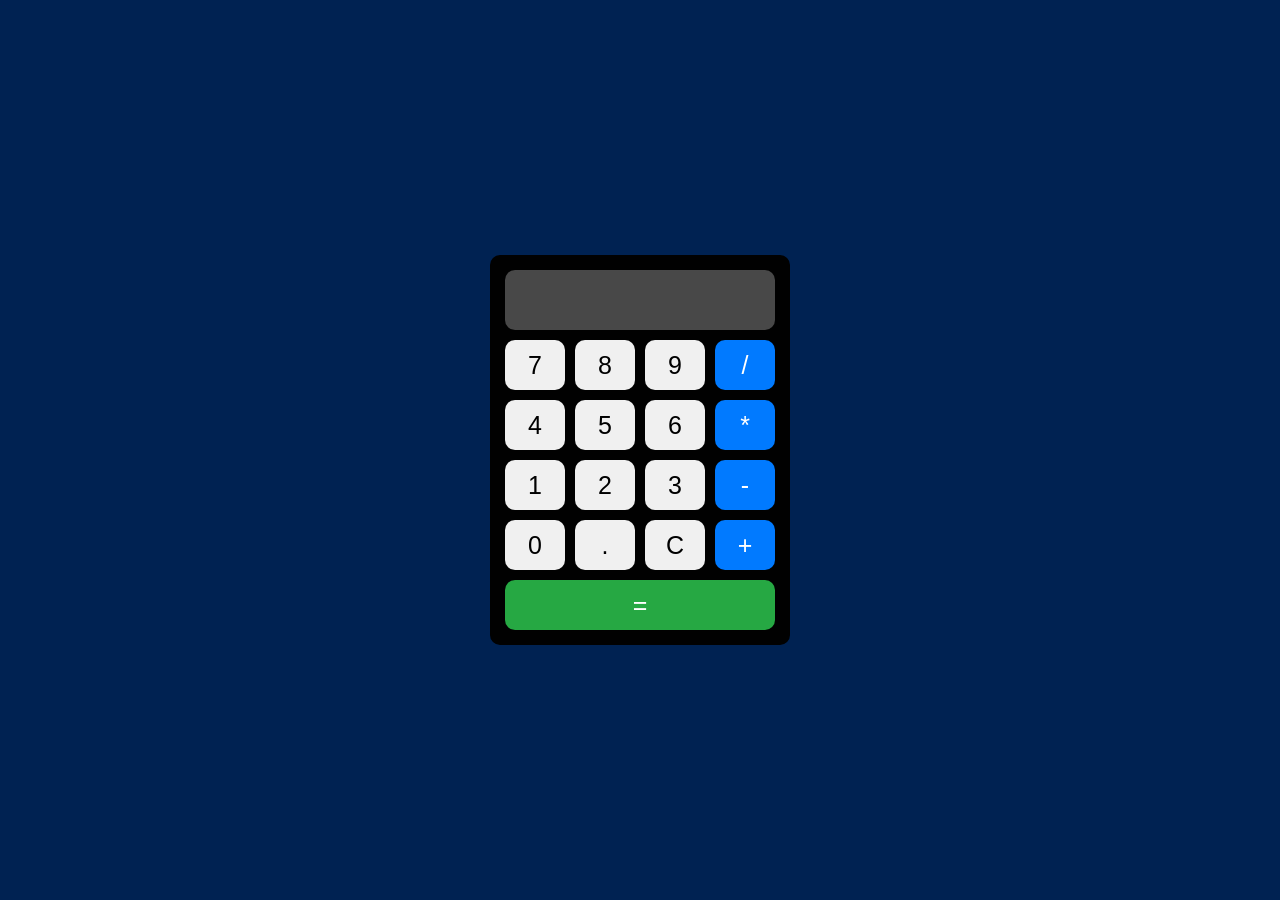
<file: index.html>
<!DOCTYPE html>
<html lang="en">

<head>
    <meta charset="UTF-8">
    <meta name="viewport" content="width=device-width, initial-scale=1.0">
    <link rel="stylesheet" href="style.css">
    <title>Calculator</title>
</head>

<body>
    <div class="main">

        <div class="calculator">
            <div class="input">
                <input type="text">
            </div>
            <div class="buttons">
                <button class="btn">7</button>
                <button class="btn">8</button>
                <button class="btn">9</button>
                <button class="btn operator">/</button>

                <button class="btn">4</button>
                <button class="btn">5</button>
                <button class="btn">6</button>
                <button class="btn operator">*</button>

                <button class="btn">1</button>
                <button class="btn">2</button>
                <button class="btn">3</button>
                <button class="btn operator">-</button>

                <button class="btn">0</button>
                <button class="btn">.</button>
                <button class="btn" id="clear">C</button>
                <button class="btn operator">+</button>

                <button class="btn" id="equals">=</button>

            </div>
        </div>

    </div>

    <script src="script.js"></script>
</body>

</html>
</file>
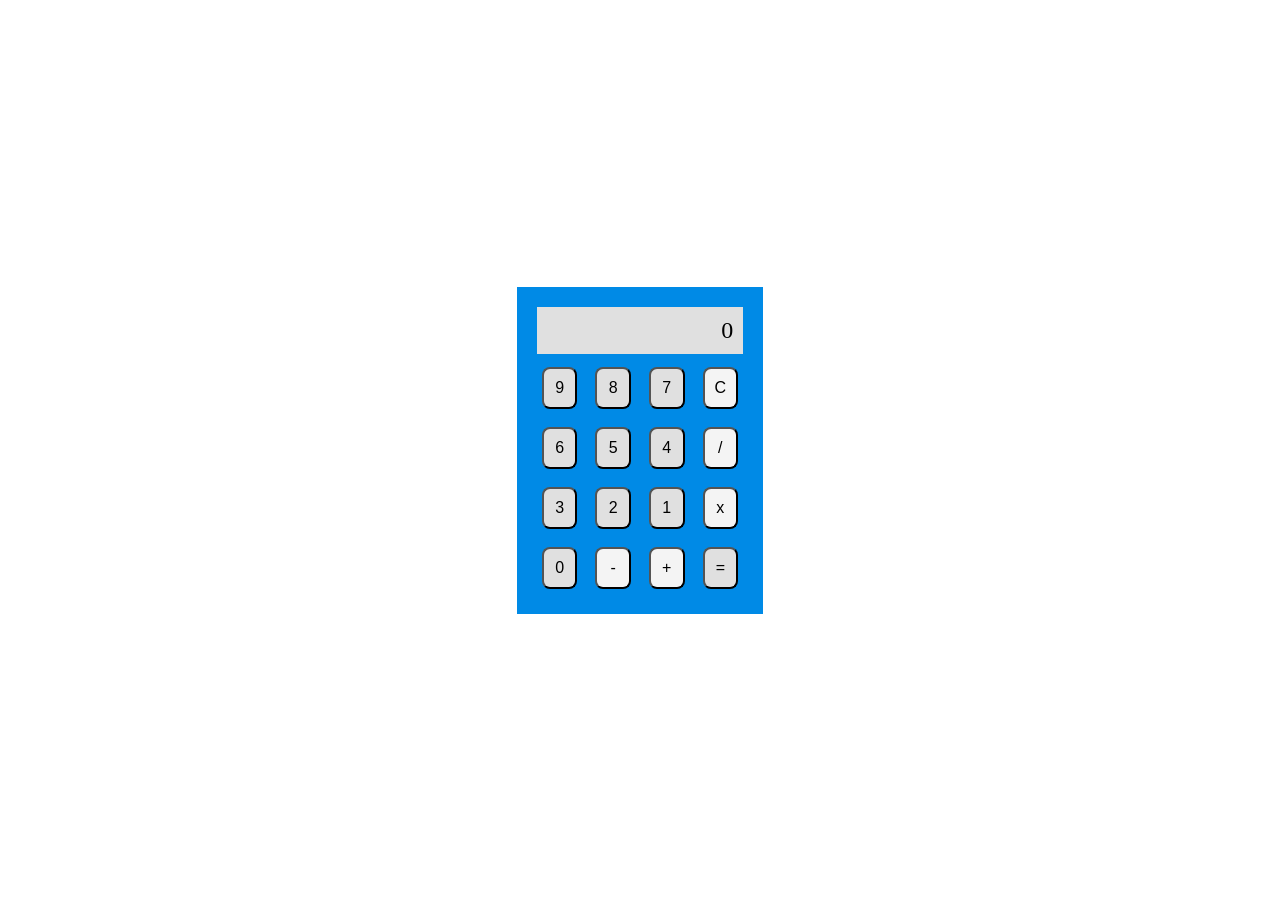
<file: calculator/index.html>
<!DOCTYPE html>
<html lang="en">
<head>
    <meta charset="UTF-8">
    <meta name="viewport" content="width=device-width, initial-scale=1.0">
    <link rel="stylesheet" href="style.css">
    <title>Basic Calculator</title>
</head>
<body>
    <div class="calculator">
        <div class="display" id="display">0</div>
        <button onclick="appendToDisplay('9')">9</button>
        <button onclick="appendToDisplay('8')">8</button>
        <button onclick="appendToDisplay('7')">7</button>
        <button class="operator" onclick="clearDisplay()">C</button>
        
        
       
        <button onclick="appendToDisplay('6')">6</button>
        <button onclick="appendToDisplay('5')">5</button>
        <button onclick="appendToDisplay('4')">4</button>
        <button class="operator" onclick="appendToDisplay('/')">/</button>

        <button onclick="appendToDisplay('3')">3</button>
        <button onclick="appendToDisplay('2')">2</button>
        <button onclick="appendToDisplay('1')">1</button>
        <button class="operator" onclick="appendToDisplay('*')">x</button>
      
       
        <button onclick="appendToDisplay('0')">0</button>
        <button class="operator" onclick="appendToDisplay('-')">-</button>
       
        <button class="operator" onclick="appendToDisplay('+')">+</button>
       
        <button onclick="calculateResult()">=</button>
    </div>

    <script src="script.js"></script>
</body>
</html>
</file>
<file: style.css>
*{
    margin: 0;
    padding: 0;
    box-sizing: border-box;
    
}
.main{
    height: 100vh;
    display: flex;
    justify-content: center;
    align-items: center;
    background-color:#002252 ;

}
.calculator{
    background-color: #010101;
    border-radius: 10px;
    width: 300px;
    padding: 15px;

}
input{
    width: 100%;
    height: 60px;
    background-color: #484848;
    margin-bottom: 10px;
    border-radius: 10px;
    outline: none;
    border: none;
    font-size: 25px;
    color: #fff;
    text-align: right;
}
.buttons{
    display: flex;
    justify-content: space-between;
    flex-wrap: wrap;
    gap: 10px;
}
button{
    width: 60px;
    height: 50px;
    /* padding: 18px; */
    border-radius: 10px;
    background-color: #F0F0F0;
    font-size: 25px;
    border: none;
}
button:hover{
    background-color: #EBAA25;
}
#equals{
    width: 300px;
    background-color: #26A843;
    color: #fff;
}
.operator{
    background-color: #017AFF;
    color: #fff;
}
</file>
<file: calculator/style.css>
body {
    display: flex;
    align-items: center;
    justify-content: center;
    height: 100vh;
    margin: 0;
}

.calculator {
    display: grid;
    grid-template-columns: repeat(4, 1fr);
    grid-gap: 8px;
    max-width: 300px;
    background-color: #008ae6;
    margin: auto;
    padding: 20px;
}

.display {
    grid-column: span 4;
    background-color: #e0e0e0;
    padding: 10px;
    text-align: right;
    font-size: 1.5em;
}

button {
    padding: 10px;
    margin: 5px;
    font-size: 1.2rem;
    font-size: 1em;
    cursor: pointer;
    border-radius: 8px;
    background-color: #e0e0e0;
}
button:hover{
    background-color: #ffffff;
}
.operator {
    background-color: #f4f4f4;
}
</file>
